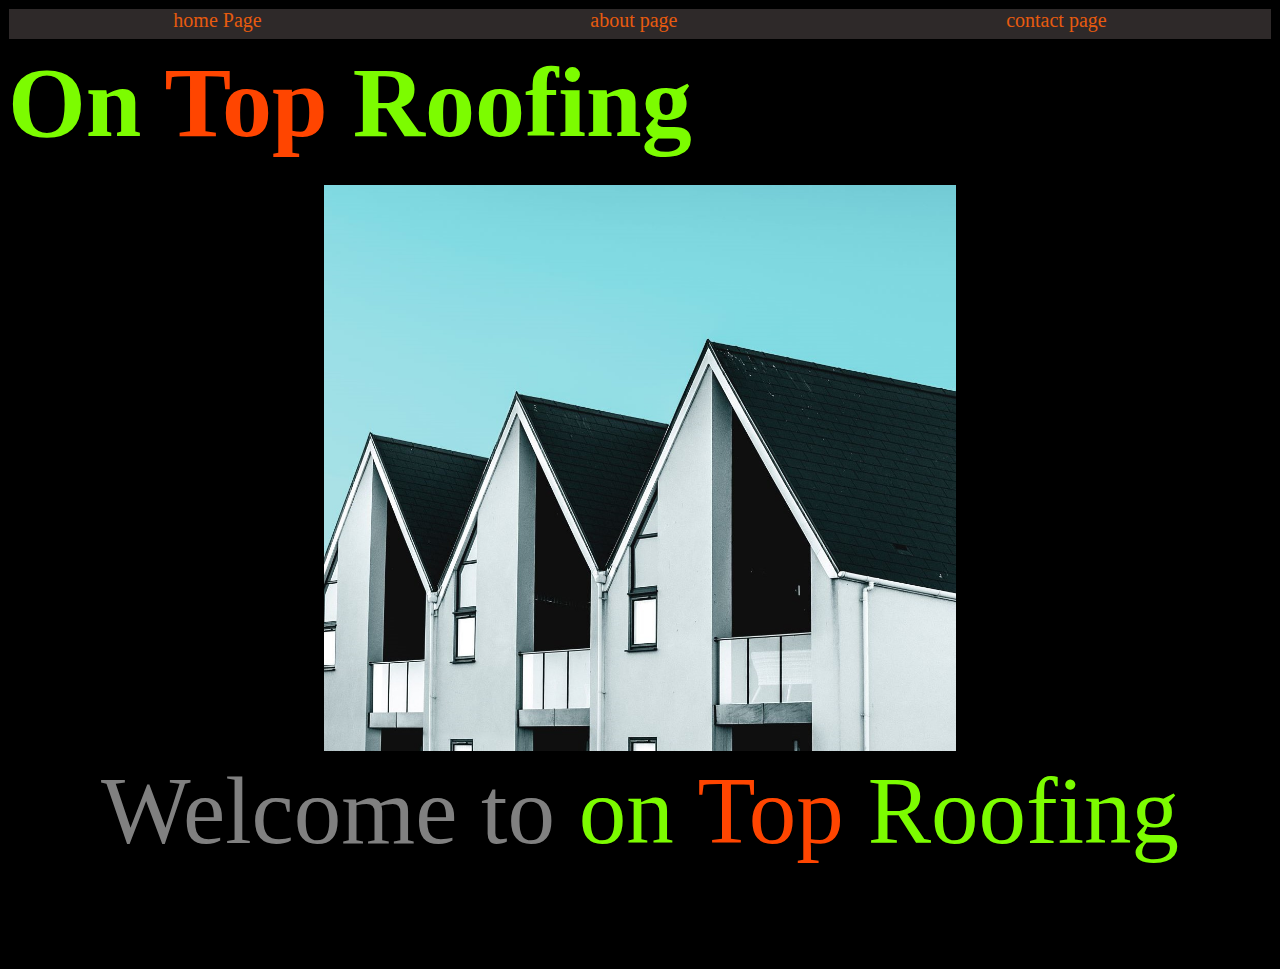
<file: index.html>
<!DOCTYPE html>
<html lang="en">
<head>
    <meta charset="UTF-8">
    <meta http-equiv="X-UA-Compatible" content="IE=edge">
    <meta name="viewport" content="width=device-width, initial-scale=1.0">
    <link rel="stylesheet" href="style.css">
    <title>Document</title>
</head>





<body bgcolor="black"> 


<div id="navbar">
    <a href="index.html">home Page</a>
    <a href="about.html">about page</a>
    <a href="contact.html">contact page</a>   

<!-- <a href="http://www.wearecodenation.com" target="_blank">code nation</a> -->

</div>





<h1 class="p-color"> On <span class="main-font-color">Top</span> Roofing </h1>


<div class="image-container">
<img src="newroof.jpg" alt="a new roof">
</div>
<div class="p-container">
    
<p class="p-color-2">Welcome to <span class="p-color">on</span> <span class="main-font-color">Top</span><span class="p-color"> Roofing</span></p>
</div>





    
</body>
</html>
</file>
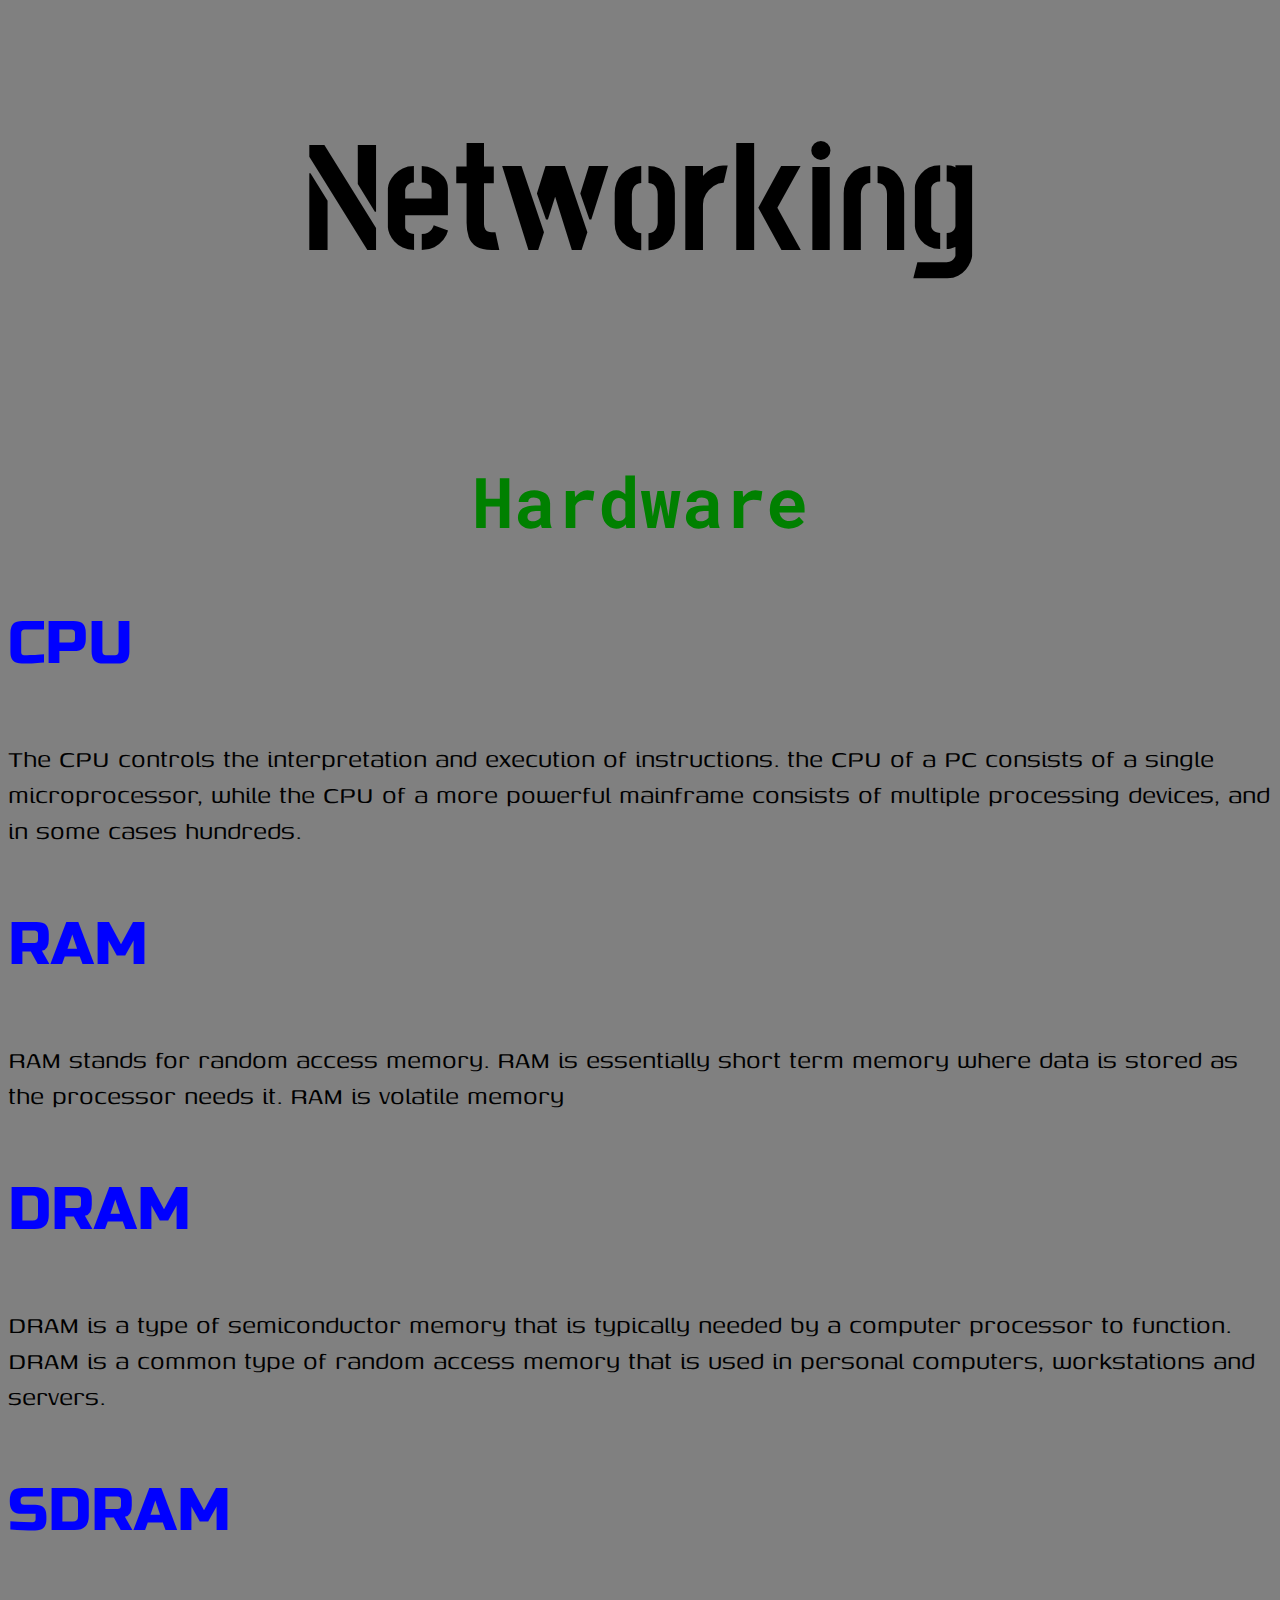
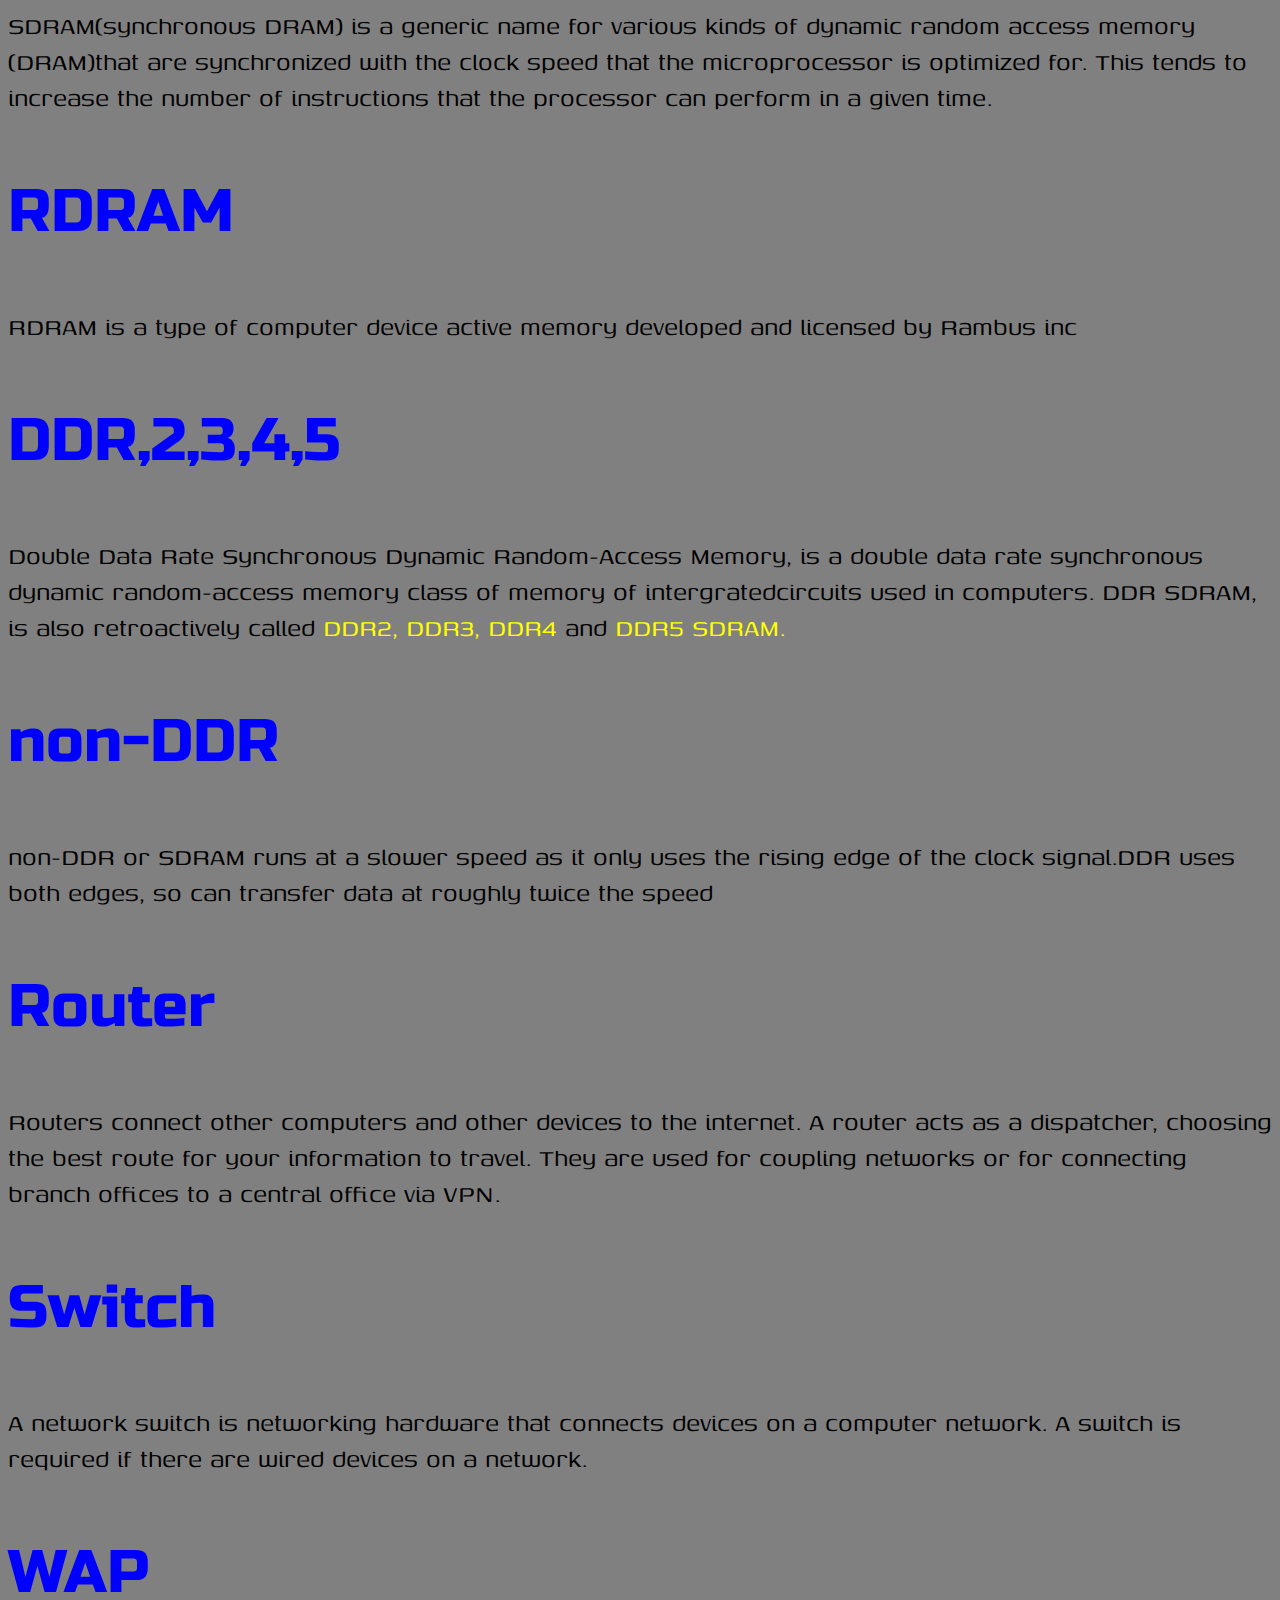
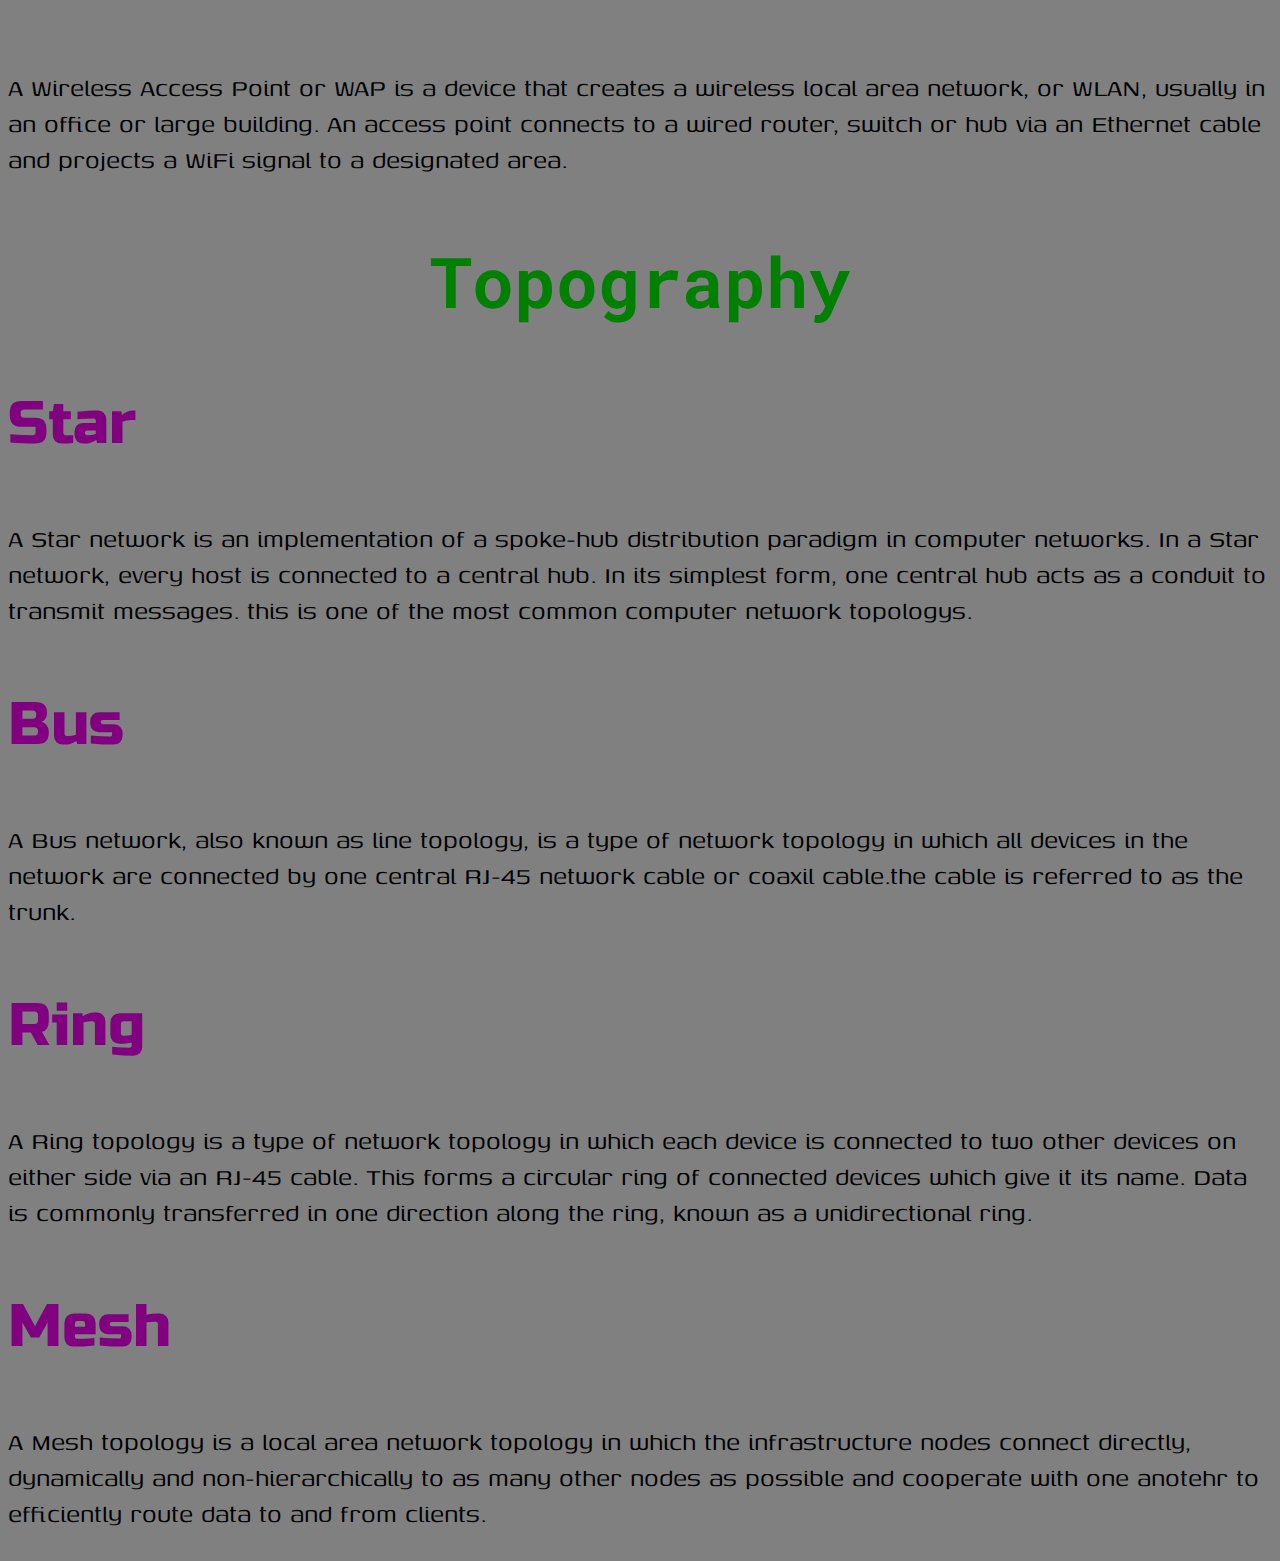
<file: networking.cyber/index.html>
<!DOCTYPE html>
<html lang="en">
<head>
    <meta charset="UTF-8">
    <meta http-equiv="X-UA-Compatible" content="IE=edge">
    <meta name="viewport" content="width=device-width, initial-scale=1.0">
    <title>Document</title>
    <link rel="stylesheet" href="networking.css">

    <style>
        @import url('https://fonts.googleapis.com/css2?family=Genos:wght@200&family=Roboto+Mono:ital@1&family=Russo+One&family=Stick+No+Bills:wght@800&display=swap');
    </style>
</head>

<div id = "h1">
<h1>Networking</h1>
</div>

<body bgcolor="grey">

<h2 id="h2">Hardware</h2>

<p id="pcolor">CPU</p>
<p id="ptext">The CPU controls the interpretation and execution of instructions. the CPU of a PC consists of a single microprocessor, while the CPU of a more powerful mainframe consists of multiple processing devices, and in some cases hundreds.</p>
<p id="pcolor">RAM</p>  
<p id="ptext">RAM stands for random access memory. RAM is essentially short term memory where data is stored as the processor needs it. RAM is volatile memory</p>

<p id="pcolor">DRAM</p>
<p id="ptext">DRAM is a type of semiconductor memory that is typically needed by a computer processor to function. DRAM is a common type of random access memory that is used in personal computers, workstations and servers.</p>

<p id="pcolor">SDRAM</p>
<p id="ptext">SDRAM(synchronous DRAM) is a generic name for various kinds of dynamic random access memory (DRAM)that are synchronized with the clock speed that the microprocessor is optimized for. This tends to increase the number of instructions that the processor can perform in a given time.</p>

<p ID="pcolor">RDRAM</p>
<P id="ptext">RDRAM is a type of computer device active memory developed and licensed by Rambus inc</P>

<p id="pcolor">DDR,2,3,4,5</p>
<p id="ptext">Double Data Rate Synchronous Dynamic Random-Access Memory, is a double data rate synchronous dynamic random-access memory class of memory of intergratedcircuits used in computers. DDR SDRAM, is also retroactively called<span id="p3"> DDR2, DDR3, DDR4</span> and<span id="p3"> DDR5 SDRAM.</span></p>

<p id="pcolor">non-DDR</p>
<p id="ptext">non-DDR or SDRAM runs at a slower speed as it only uses the rising edge of the clock signal.DDR uses both edges, so can transfer data at roughly twice the speed </p>

<p id="pcolor">Router</p>
<P id="ptext">Routers connect other computers and other devices to the internet. A router acts as a dispatcher, choosing the best route for your information to travel. They are used for coupling networks or for connecting branch offices to a central office via VPN.</P>

<p id="pcolor">Switch</p>
<p id="ptext">A network switch is networking hardware that connects devices on a computer network. A switch is required if there are wired devices on a network.</p>

<p id="pcolor">WAP</p>
<p id="ptext">A Wireless Access Point or WAP is a device that creates a wireless local area network, or WLAN, usually in an office or large building. An access point connects to a wired router, switch or hub via an Ethernet cable and projects a WiFi signal to a designated area. </p>

<h2 id="h20">Topography</h2>

<p id="pcolor2">Star</p>
<p id="ptext">A Star network is an implementation of a spoke-hub distribution paradigm in computer networks. In a Star network, every host is connected to a central hub. In its simplest form, one central hub acts as a conduit to transmit messages. this is one of the most common computer network topologys.</p>

<p id="pcolor2">Bus</p>
<p id="ptext">A Bus network, also known as line topology, is a type of network topology in which all devices in the network are connected by one central RJ-45 network cable or coaxil cable.the cable is referred to as the trunk.</p>

<p id="pcolor2" >Ring</p>
<p id="ptext">A Ring topology is a type of network topology in which each device is connected to two other devices on either side via an RJ-45 cable. This forms a circular ring of connected devices which give it its name. Data is commonly transferred in one direction along the ring, known as a unidirectional ring.</p>

<p id="pcolor2" >Mesh</p>
<p id="ptext">A Mesh topology is a local area network topology in which the infrastructure nodes connect directly, dynamically and non-hierarchically to as many other nodes as possible and cooperate with one anotehr to efficiently route data to and from clients.</p>

</body>
</html>
</file>
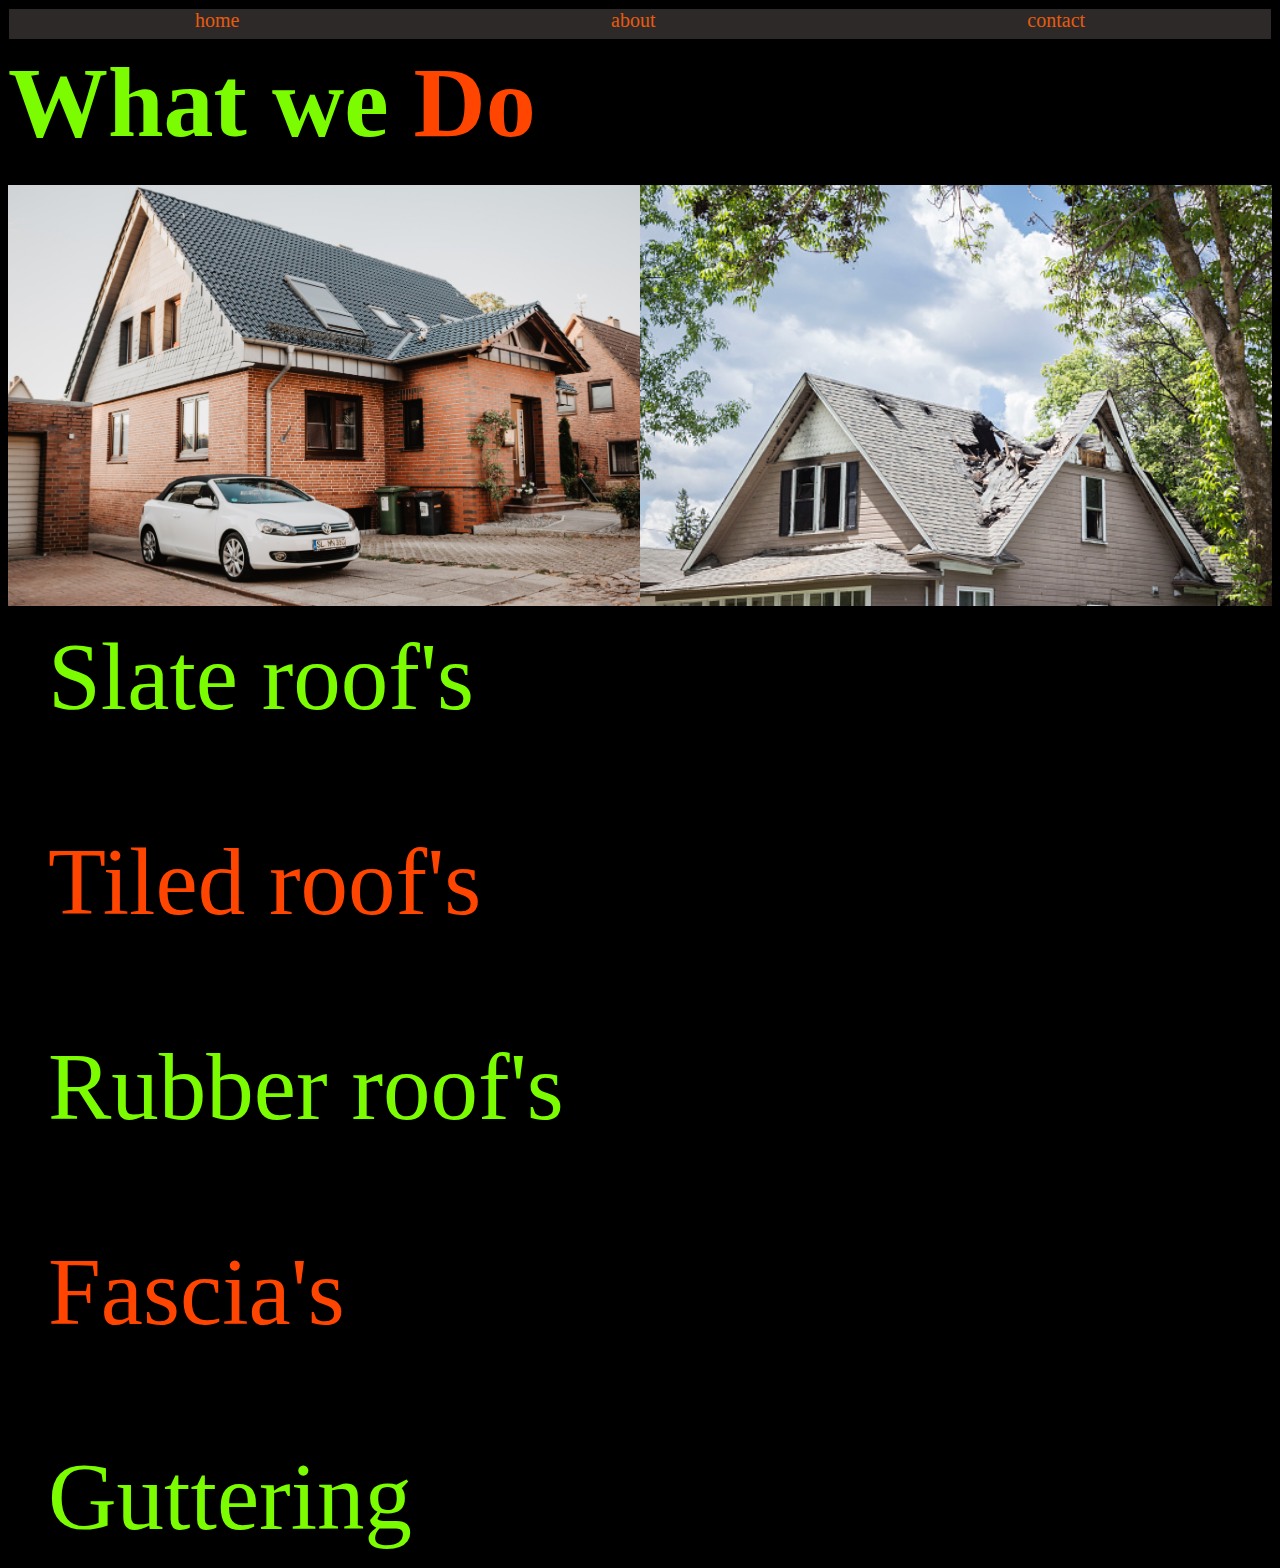
<file: about.html>
<!DOCTYPE html>
   <html lang="en">
   <head>
      <meta charset="UTF-8">
      <meta http-equiv="X-UA-Compatible" content="IE=edge">
      <meta name="viewport" content="width=device-width, initial-scale=1.0">
      <link rel="stylesheet" href="style.css">
      <title>Document</title>
   </head>




   <body bgcolor="black">
   <div id="navbar">   
      <a href="index.html">home</a>  
      <a href="about.html">about</a>   
      <a href="contact.html">contact</a>
    <!-- <a href="http://www.wearecodenation.com" target="_blank">code nation</a>  -->
   </div>


   <h1 class="p-color">What we <span class="main-font-color">Do</span> </h1>


   <div class="image-container-2">
   <img src="roof-new.jpg" alt="new roof">
    <img src="damaged-roof.jpg" alt="damaged roof">
   </div>

   <ul id ="list">
      
      <li><p class="p-color"> Slate roof's</p></li>
      <li><p class="main-font-color"> Tiled roof's</p></li>
      <li><p class="p-color"> Rubber roof's</p></li>
      <li><p class="main-font-color"> Fascia's</p></li>
      <li><p class="p-color"> Guttering</p></li>
   </ul>
     
        
   </body>
   </html>
</file>
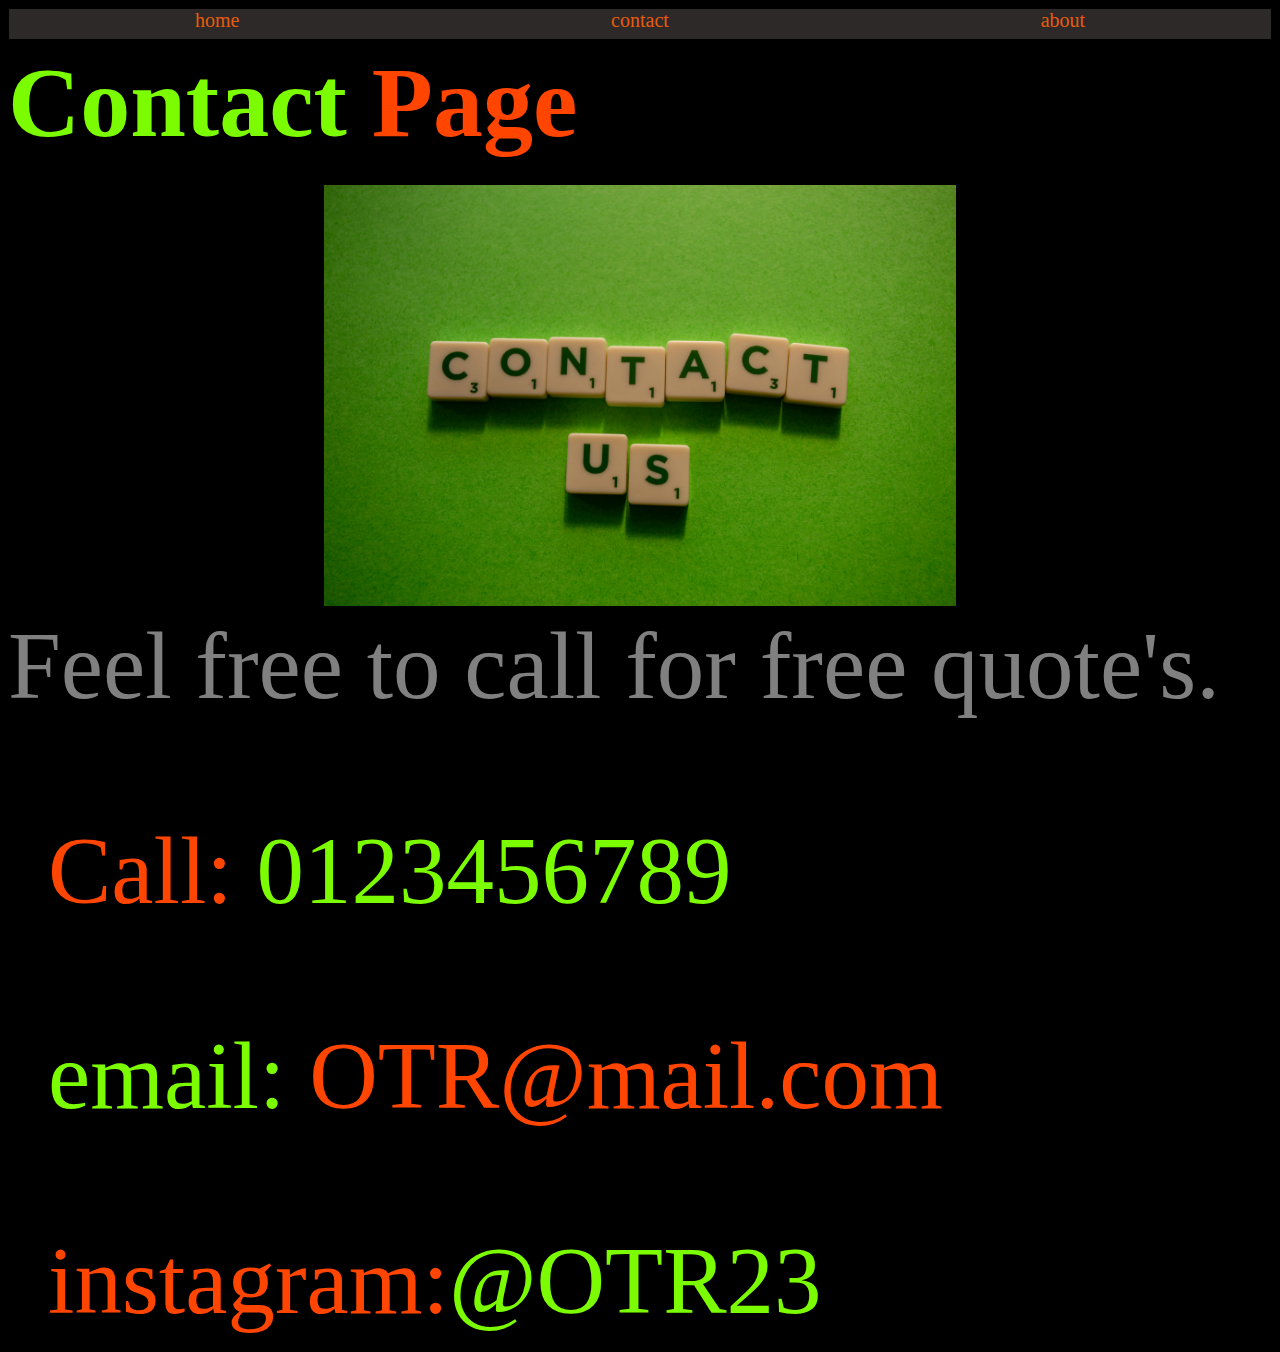
<file: contact.html>
<!DOCTYPE html>
<html lang="en">
<head>
    <meta charset="UTF-8">
    <meta http-equiv="X-UA-Compatible" content="IE=edge">
    <meta name="viewport" content="width=device-width, initial-scale=1.0">
    <link rel="stylesheet" href="style.css">
    <title>Document</title>
</head>



<body bgcolor="black">
    <div id="navbar">
    <a href="index.html">home</a>    
    <a href="contact.html">contact</a>   
    <a href="about.html">about</a>
    <!-- <a href="http://www.wearecodenation.com" target="_blank">code nation</a> -->
</div>
   
<h1 class="p-color">Contact <span class="main-font-color">Page</span></h1>
<div class="image-container">
<img src="scrabble.jpg" alt="contact us">
</div>
<p class="p-color-2"> Feel free to call for free quote's.

<ul id="list">
    
    <li><p class="p-color"><span class="main-font-color">Call:</span> 0123456789</p></li>
    <li><p class="main-font-color"><span class="p-color">email:</span> OTR@mail.com</p></li>
    <li><p class ="p-color"><span class="main-font-color"> instagram:</span>@OTR23</p></li>

  </ul>
   

</body>
</html>
</file>
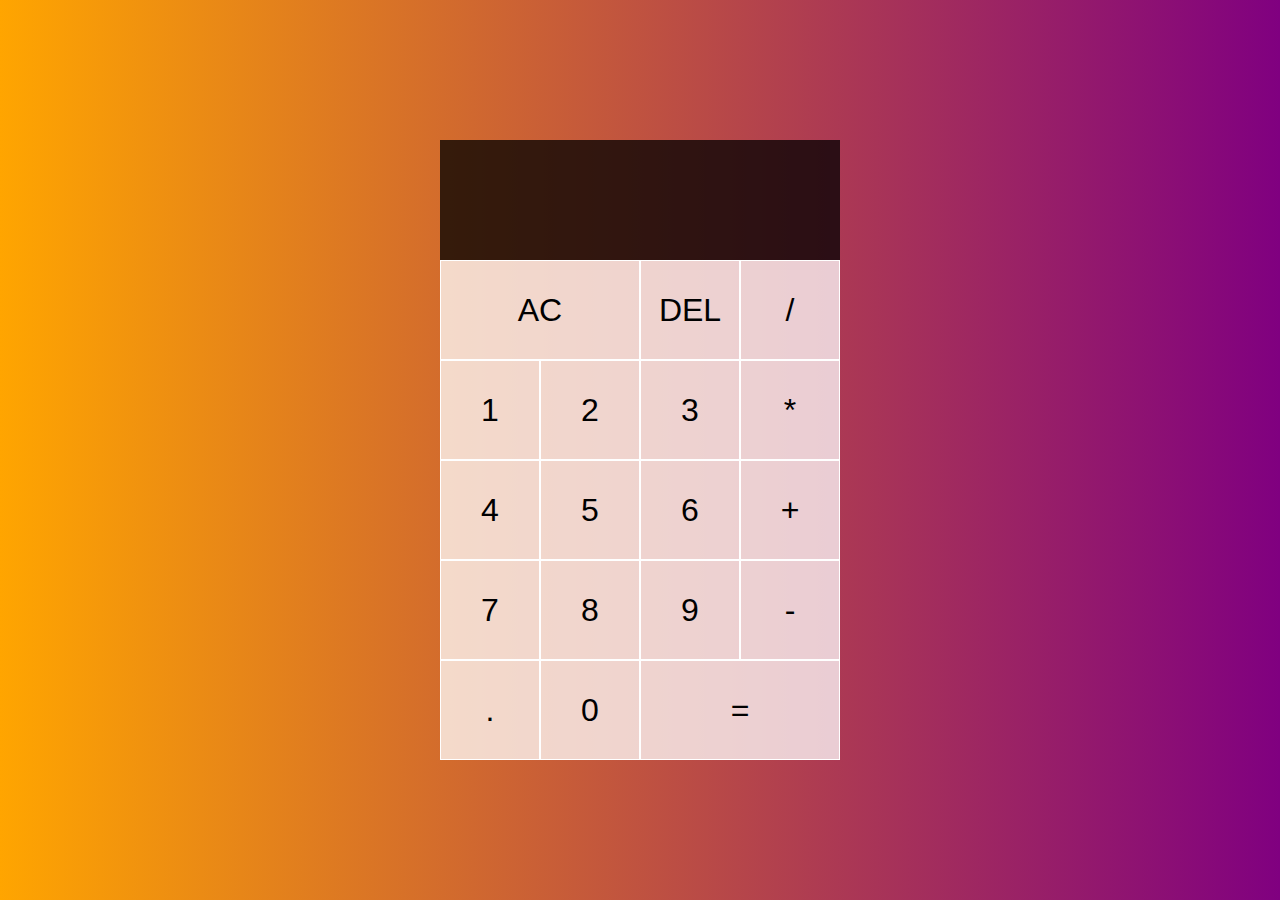
<file: calculator/calculator.html>
<!DOCTYPE html>
<html lang="en">
<head>
  <meta charset="UTF-8">
  <meta http-equiv="X-UA-Compatible" content="IE=edge">
  <meta name="viewport" content="width=device-width, initial-scale=1.0">
  <title>document</title>
<link rel="stylesheet" href="calculator.css">
<script src="calculator.js" defer></script>


</head>
<body>
  <div class ="calculator-grid">
    <div class ="output">
    <div data-previous-Operand class ="previousOperand">
    </div>
    <div data-current-Operand class ="currentOperand"></div>
    </div>
    <button data-all-clear class ="span-two">AC</button>   
    <button data-delete>DEL</button> 
    <button data-operation>/</button> 
    <button data-number>1</button> 
    <button data-number>2</button>
    <button data-number>3</button>
    <button data-operation>*</button>
    <button data-number>4</button>
    <button data-number>5</button>
    <button data-number>6</button>
    <button data-operation>+</button>
    <button data-number>7</button>
    <button data-number>8</button>
    <button data-number>9</button>  
    <button data-operation>-</button>
    <button data-number>.</button>
    <button data-number>0</button> 
    <button data-equals class="span-two">=</button>
   
  </div>
</body>
</html>
</file>
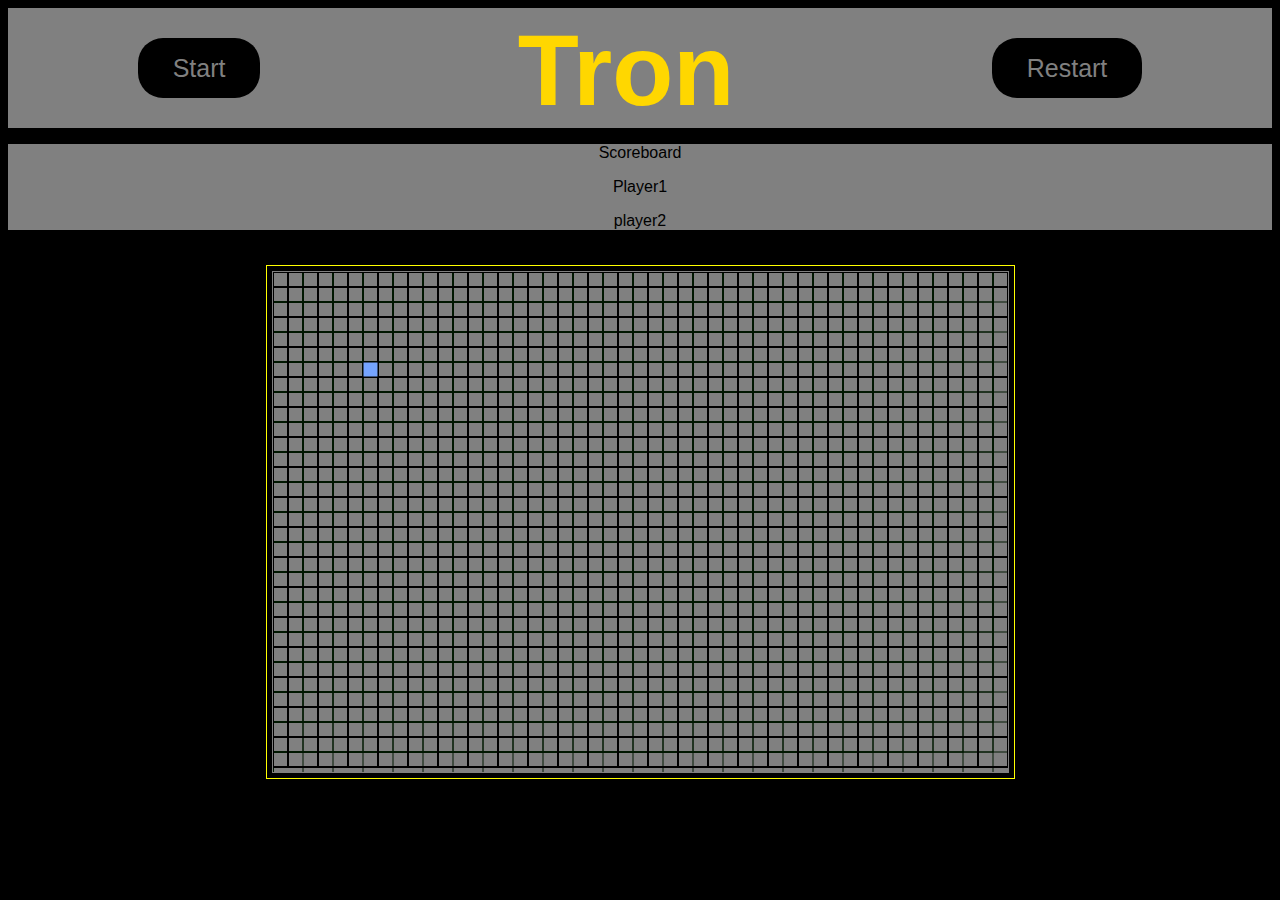
<file: tron_game/tron.html>
<!DOCTYPE html>
<html lang="en">
<head>
    <meta charset="UTF-8">
    <meta http-equiv="X-UA-Compatible" content="IE=edge">
    <meta name="viewport" content="width=device-width, initial-scale=1.0">
    <title>Tron </title><html lang="en">
    <link rel="stylesheet" href="tron.css">
   

</head>
<body>
    <div id = "title">
          <button id = "start-button">Start</button>
          <h1 style=" color: gold; margin: 5px 0 5px 0; padding: 0px;">Tron</h1>
          <button id = "restart-button">Restart</button>
    </div> 
    
    <div>
        <div id = "Scoreboard">
            <p>Scoreboard</p>
            <p>Player1</p>
            <p>player2</p>
        </div>
            <canvas id = "tron" width = "735" height="500"></canvas>
    </div>
   





<script src="tron.js" defer></script>

</body>
</html>
</file>
<file: style.css>
*{
    font-family: fantasy;
}

#navbar {
    background-color: rgb(46, 41, 41);
         border-color: rgb(0, 0, 0);
        border-width: 1px;
         border-style: solid;
        height: 30px;
    display: flex;
    justify-content: space-around;
    align-content: center;
}


a{color: rgb(231, 91, 15);
font-family: cursive;    
font-size: 20px;
text-decoration: none;}
 

a:hover{
    color: lawngreen;
    font-weight: none;
 }


.main-font-color{
color:orangered;

}




h1{
 font-size: 100px;
 color: orangered;
 position: relative;
 animation-name: header;
 animation-duration: 4s;
 animation-iteration-count: 1;
}
@keyframes header{
    0% {color: rgb(173, 248, 146); left: 0px;}
    25%{color: rgb(156, 253, 100); left: 645px;}
    50%{color: rgb(148, 233, 38); left: 0px;}
    75%{color: rgb(106, 255, 0); left: 645px;}
    100%{color: lawngreen; left: 0px;}
}


.image-container{
    background-color: "black";
     display: flex;
    justify-content: center;
}




.image-container-2{
    background-color: rgb(0, 0, 0);
    display: flex;
    justify-content: center;
}
img{ 
    width: 50%;
    border: rgb(251, 252, 251) solid 0px;
    margin-top: 30px;
    margin-bottom: 0px;
    margin: 20px 0px 0px 0px;
}


.p-container{
    background-color: rgb(0, 0, 0);
    display: flex;
    justify-content: center;
}


.p-color{
    margin-top: 5px ;
    margin-bottom: 5px;
    color: lawngreen;

}
.p-color-2{
    font-family: cursive;
    margin-top: 5px;
    color: grey;
}


p {
    font-size: 95px;
    
    font-family: cursive;
}
</file>
<file: networking.cyber/networking.css>
#h1 {
display: flex;
justify-content: center;
align-content: space-around;
font-size: 75px;
font-family: Stick No Bills,sans-serif;
color:black ;
}

#h2 {
display: flex;
justify-content: center;    
color:green ;
font-size: 70px;
font-family: Roboto Mono,sans-serif;
}

#h20 {
display: flex;
justify-content: center;
font-size: 70px;
font-family: Roboto Mono,sans-serif;
color: green;
}

#pcolor {
color: blue;
font-size: 60px;
font-family: Russo One,sans-serif;
}

#ptext {
    color: black;
    font-size: 30px;
    font-family: "Genos",sans-serif;
}


#pcolor2 {
color: purple;
font-size: 60px;
font-family: Russo One,sans-serif;
}


#images {
    display: flex;
    justify-content: center;
}

#p3 {
    color: yellow;
}
</file>
<file: calculator/calculator.css>
*, *::before, *::after {
box-sizing: border-box;
font-family: cursive, sans-serif;
font-weight: normal;
}

body {
padding: 0;
margin: 0;
background: linear-gradient(to right, orange, purple);
}

.calculator-grid{
display: grid;
justify-content: center;
align-content: center;
min-height: 100vh;
grid-template-columns: repeat(4, 100px);
grid-template-rows: minmax(120px, auto) repeat(5, 100px);
}

.calculator-grid > button {
 cursor: pointer;
font-size: 2rem;
border: 1px solid white;
outline: none;
background-color: rgba(255, 255, 255, .75);
}

.calculator-grid > button:hover {
  background-color: rgba(255, 255, 255, .90);
}

.span-two{
  grid-column: span 2;
}

.output {
 grid-column: 1 / -1;
background-color: rgba(0, 0, 0, .75);
display: flex;
align-items: flex-end;
justify-content: space-around;
flex-direction: column;
padding: 10px;
word-wrap: break-word;
word-break: break-all;
}

.output .previousOperand {
  color: rgba(255, 255, 255, .75);
  font-size: 1.5rem;
}

.output .currentOperand {
  color: white;
  font-size: 2.5rem;
}
</file>
<file: tron_game/tron.css>
body {
 background: black;
 text-align: center;
 font-family: cursive, Verdana, Geneva, Tahoma, sans-serif;
}

#tron {
background-color: grey;
margin-top: 25px;
border: 1px solid grey;
outline: 1px solid yellow;
outline-offset: 5px;
} 

#title {
    display: flex;
    justify-content: space-around;
    background-color: grey;
    font-family: 'Trebuchet MS', 'Lucida Sans Unicode', 'Lucida Grande', 'Lucida Sans', Arial, sans-serif;
    height: 120px;

}

h1 {
    font-size: 100px;
    padding: 0%;
    margin: 0%;
}

#start-button {
    border: 2px;
    border-radius: 25px;
    color: grey;
    background-color: black;
    padding: 5px 35px;
    text-align: center;
    text-decoration: none;
    display: inline-block;
    font-size: 25px;
    margin: 30px 2px;
  
}
#start-button:hover {
    background-color: green;
    color: black;
    border-color: black;
    font-family: 'Trebuchet MS', 'Lucida Sans Unicode', 'Lucida Grande', 'Lucida Sans', Arial, sans-serif ;
}
#restart-button {
    border: 2px;
    border-radius: 25px;
    color: grey;
    background-color: black;
    padding: 5px 35px;
    text-align: center;
    text-decoration: none;
    display: inline-block;
    font-size: 25px;
    margin: 30px 2px;
   
}

#restart-button:hover {
    background-color: red;
    color: black;
    border-color: black;
    font-family: 'Trebuchet MS', 'Lucida Sans Unicode', 'Lucida Grande', 'Lucida Sans', Arial, sans-serif ;
}

#Scoreboard {
     background-color: grey;
     font-family: 'Trebuchet MS', 'Lucida Sans Unicode', 'Lucida Grande', 'Lucida Sans', Arial, sans-serif;
     display: flexbox;
     
    }
</file>
